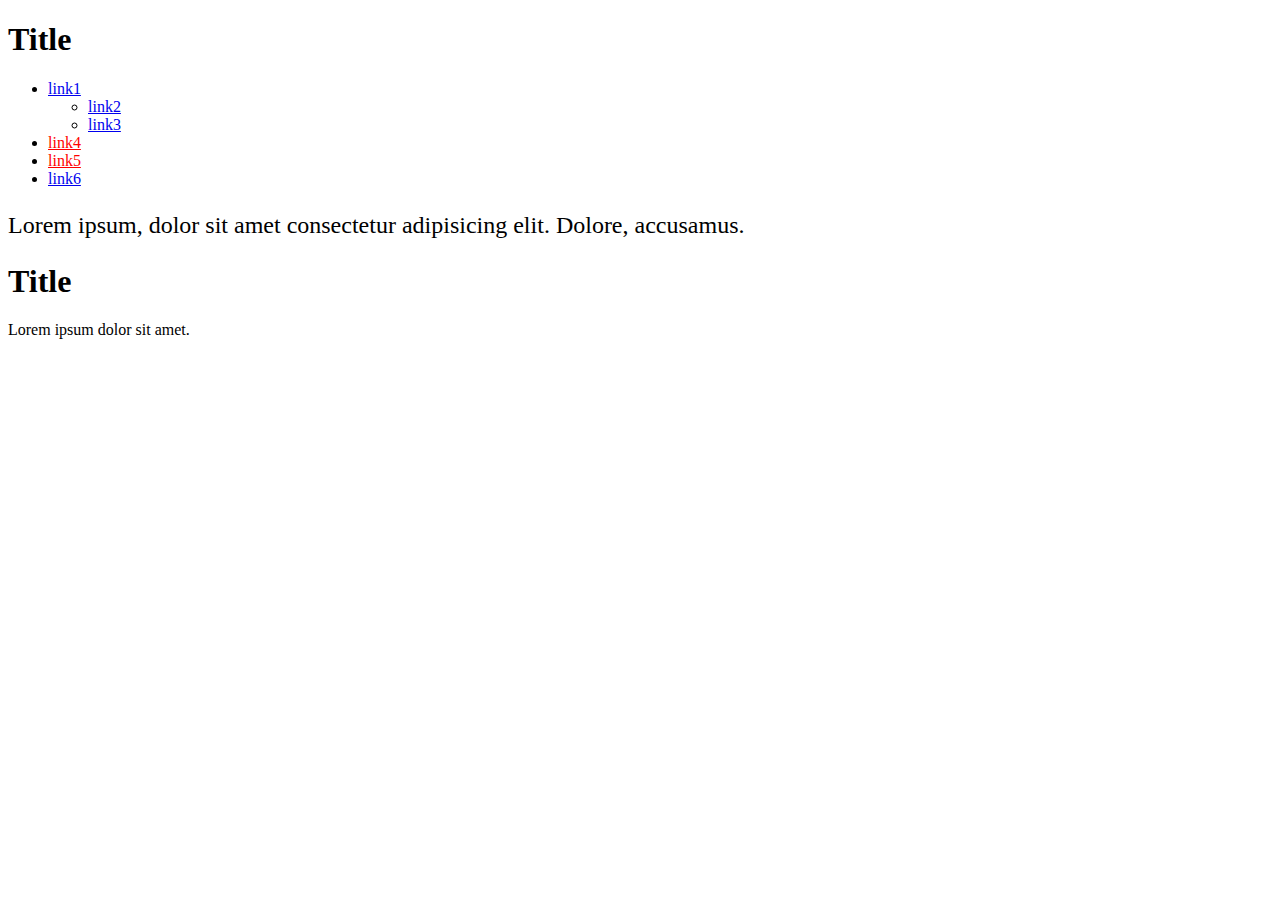
<file: index.html>
<!DOCTYPE html>
<html lang="en">

<head>
    <meta charset="UTF-8">
    <meta name="viewport" content="width=device-width, initial-scale=1.0">
    <title>Document</title>
</head>

<body>
    <div class="holder">
        <h1>Title</h1>
        <ul class="list">
            <li>
                <a href="#">link1</a>
                <ul>
                    <li>
                        <a href="#">link2</a>
                    </li>
                    <li>
                        <a href="#">link3</a>
                    </li>
                </ul>
            </li>
            <li>
                <a style="color: red;" href="https://www.youtube.com/">link4</a>
            </li>
            <li>
                <a style="color: red;" href="https://validator.w3.org/">link5</a>
            </li>
            <li>
                <a href="#">link6</a>
            </li>
        </ul>
        <p style="font-size: 24px;"">
            Lorem ipsum, dolor sit amet consectetur adipisicing elit. Dolore, accusamus.
        </p>
        <h1>Title</h1>
        <p>Lorem ipsum dolor sit amet.</p>
    </div>
</body>
</html>
</file>
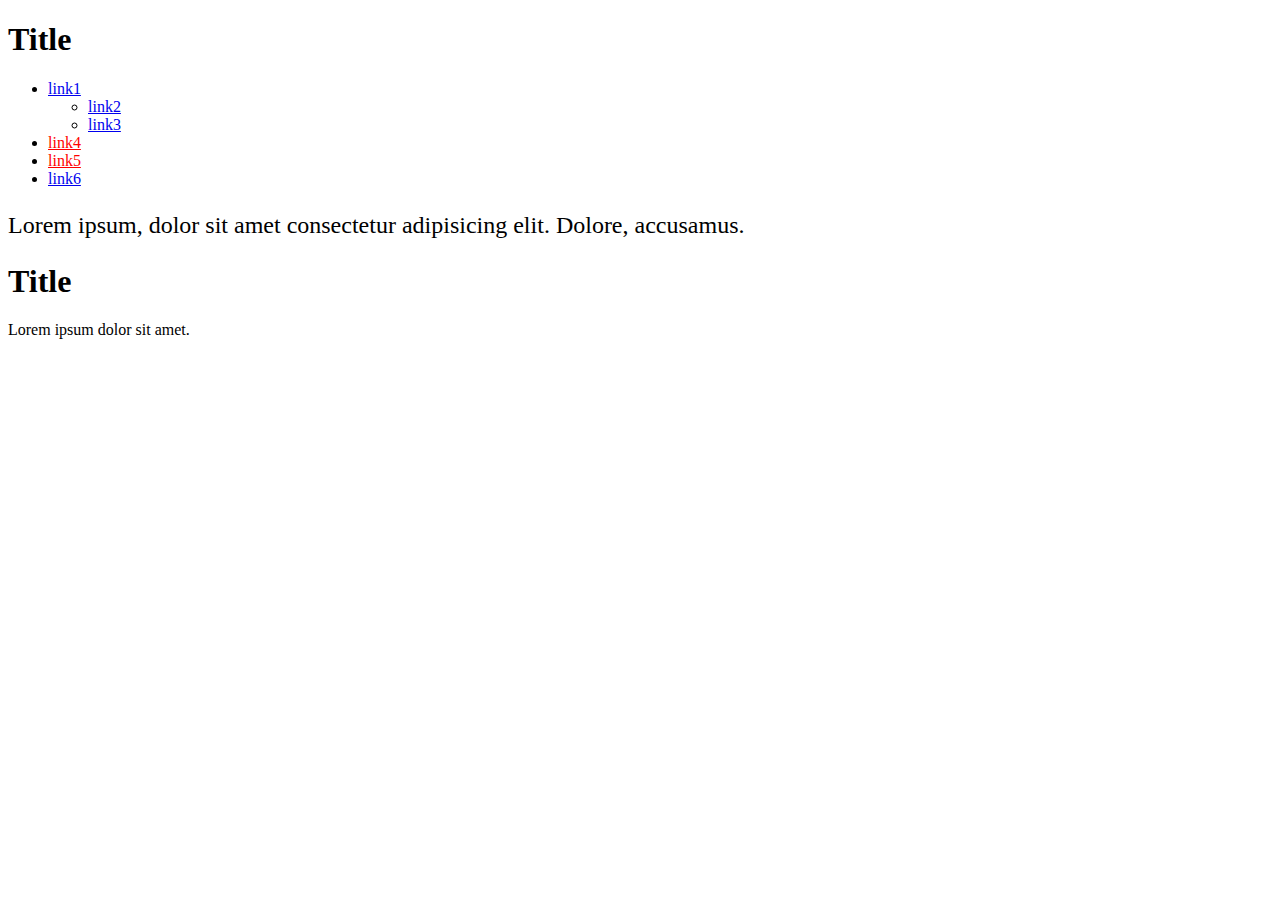
<file: css/index.html>
<!DOCTYPE html>
<html lang="en">
<head>
    <meta charset="UTF-8">
    <meta name="viewport" content="width=device-width, initial-scale=1.0">
    <title>Document</title>
    <link rel="stylesheet" href="./style.css">
</head>
<body>
    <div class="holder">
        <h1>Title</h1>
        <ul class="list">
            <li>
                <a href="#">link1</a>
                <ul>
                    <li>
                        <a href="#">link2</a>
                    </li>
                    <li>
                        <a href="#">link3</a>
                    </li>
                </ul>
            </li>
            <li>
                <a class="link" href="https://www.youtube.com/">link4</a>
            </li>
            <li>
                <a class="link" href="https://validator.w3.org/">link5</a>
            </li>
            <li>
                <a href="#">link6</a>
            </li>
        </ul>
        <p class="p">
            Lorem ipsum, dolor sit amet consectetur adipisicing elit. Dolore, accusamus.
        </p>
        <h1>Title</h1>
        <p>Lorem ipsum dolor sit amet.</p>
    </div>
</body>
</html>
</file>
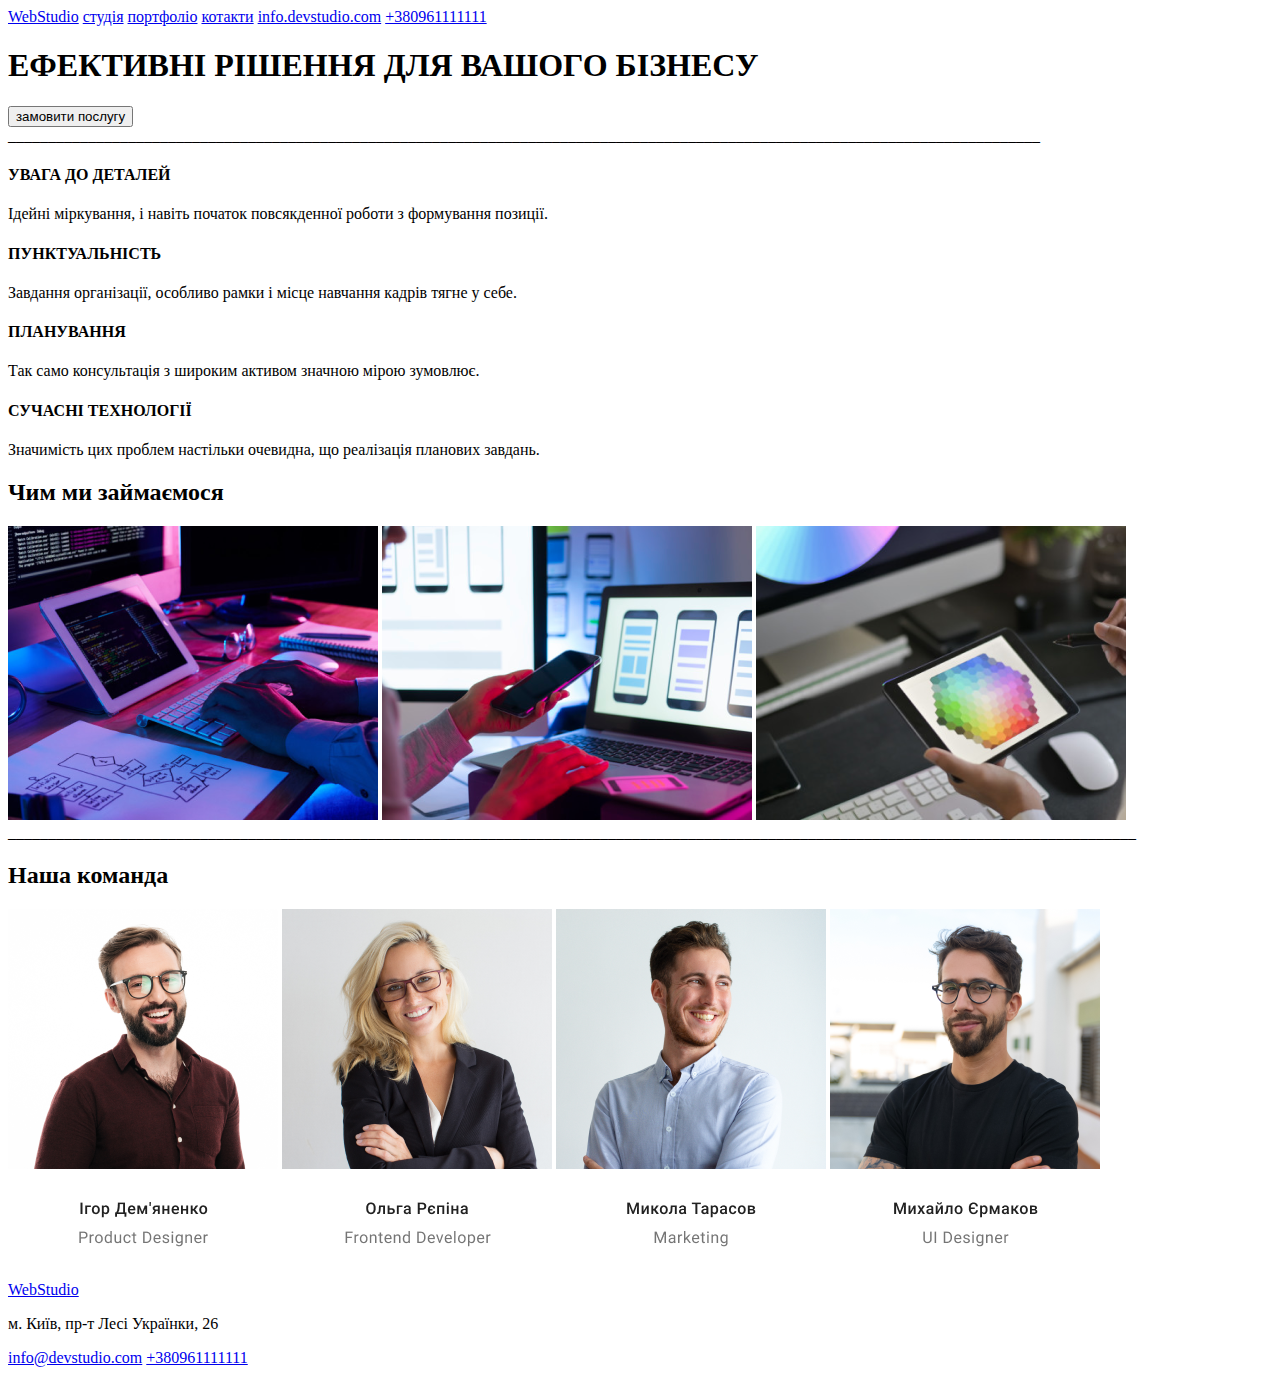
<file: 058a390e-38a5-4045-932e-a34e0716ceaeindex (1).html>
<!DOCTYPE html>
<html lang="en">
<head>
    <meta charset="UTF-8">
    <meta name="viewport" content="width=device-width, initial-scale=1.0">
    <title>WebStudio</title>
</head>
<body>
    <header>
        <a href="./058a390e-38a5-4045-932e-a34e0716ceaeindex (1).html">WebStudio</a>
        <a href="#">студiя</a>
        <a href="./portfolio.html">портфолiо</a>
        <a href="#">котакти</a>
        <a href="mailto:info@devstudio.com">info.devstudio.com</a>
        <a href="tel:+380961111111">+380961111111</a>
    </header>
    <main>
        <h1>ЕФЕКТИВНI РIШЕННЯ ДЛЯ ВАШОГО БIЗНЕСУ</h1>
        <button>замовити послугу</button>
        <div>_________________________________________________________________________________________________________________________________</div>
        <section>
            <h4>УВАГА ДО ДЕТАЛЕЙ</h4>
            <p>Ідейні міркування, і навіть початок повсякденної роботи з формування позиції.</p>
            <h4>ПУНКТУАЛЬНІСТЬ</h4>
            <p>Завдання організації, особливо рамки і місце навчання кадрів тягне у себе.</p>
            <h4>ПЛАНУВАННЯ</h4>
            <p>Так само консультація з широким активом значною мірою зумовлює.</p>
            <h4>СУЧАСНІ ТЕХНОЛОГІЇ</h4>
            <p>Значимість цих проблем настільки очевидна, що реалізація планових завдань.</p>
        </section>
        <section>
            <h2>Чим ми займаємося</h2>
<img src="./box 1.png" alt="programming" width="370" height="294" title="programming">
<img src="./img.png" alt="front-end" width="370" height="294" title="front-end">
<img src="./img (1).png" alt="designing" width="370" height="294" title="designing">
        </section>
        <div>_____________________________________________________________________________________________________________________________________________</div>
        <section>
            <h2>Наша команда</h2>
<img src="./team card 1.png" alt="product designer" width="270" height="368">
<img src="./team card 2.png" alt="front-end developer"  width="270" height="368">
<img src="./team card 3.png" alt="marketing"  width="270" height="368">
<img src="./team card 4.png" alt="UI designer"  width="270" height="368">
        </section>
    </main>
    <footer>
        <a href="./058a390e-38a5-4045-932e-a34e0716ceaeindex (1).html">WebStudio</a>
        <p>м. Київ, пр-т Лесі Українки, 26</p>
        <a href="mailto:info&#64;devstudio.com">info@devstudio.com</a>
        <a href="tel:+380961111111">+380961111111</a>
    </footer>
</body>
</html>
</file>
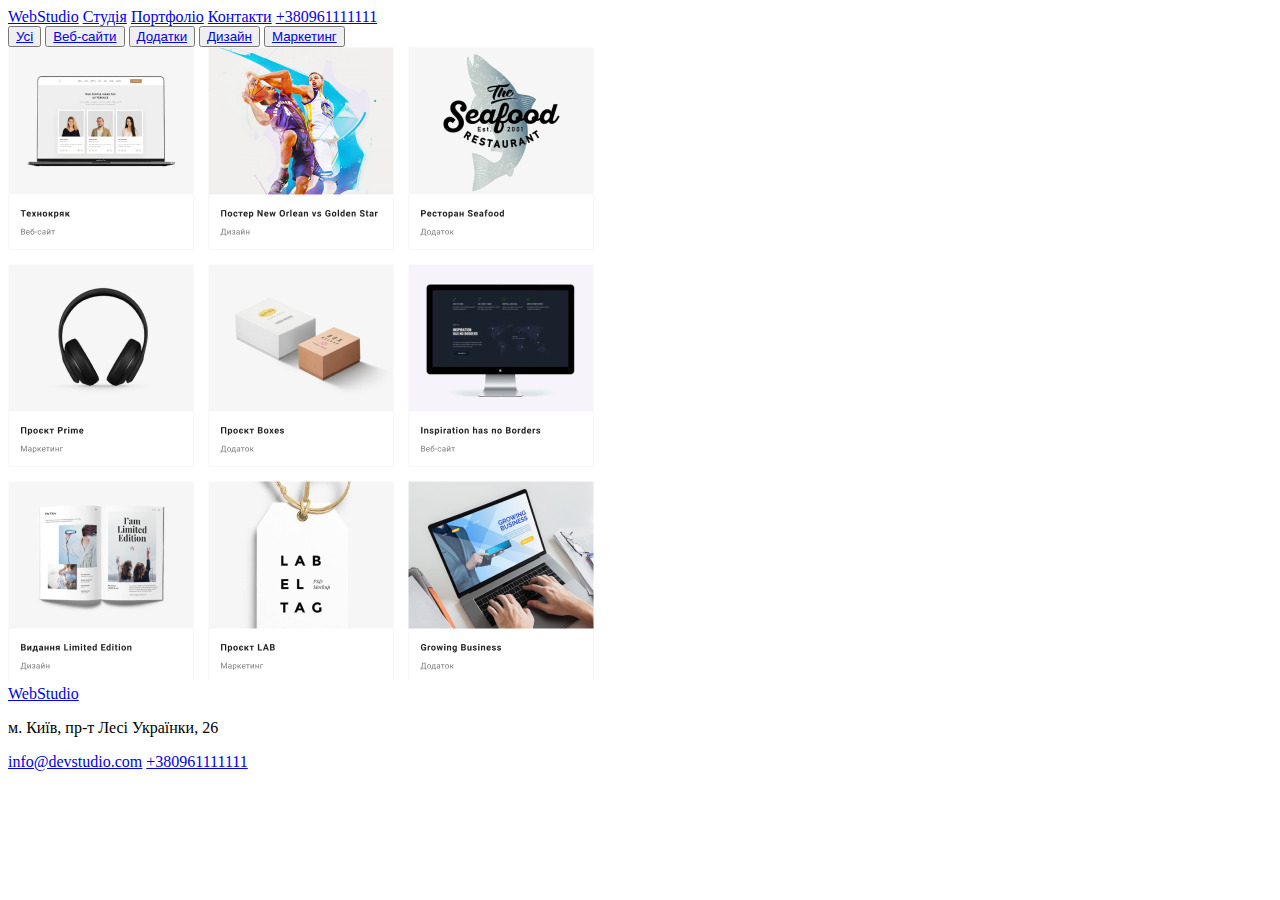
<file: portfolio.html>
<!DOCTYPE html>
<html lang="en">
<head>
    <meta charset="UTF-8">
    <meta name="viewport" content="width=device-width, initial-scale=1.0">
    <title>Document</title>
</head>
<body>
    <header>
        <a href="./058a390e-38a5-4045-932e-a34e0716ceaeindex (1).html">WebStudio</a>
        <a href="#">Студія</a>
        <a href="./portfolio.html">Портфоліо</a>
        <a href="#">Контакти</a>
        <a href="mailto:info&#64;devstudio.com"></a>
        <a href="tel:+380961111111">+380961111111</a>
    </header>



    <main>
        <section>
        <button type="button"><a href="#">Усі</a></button>
        <button type="button"><a href="#">Веб-сайти</a></button>
        <button type="button"><a href="#">Додатки</a></button>
        <button type="button"><a href="#">Дизайн</a></button>
        <button type="button"><a href="#">Маркетинг</a></button>
        </section>
        <img src="./Снимок.PNG" alt="Портфоліо">
    </main>
    <footer>
        <a href="./058a390e-38a5-4045-932e-a34e0716ceaeindex (1).html">WebStudio</a>
        <p>м. Київ, пр-т Лесі Українки, 26</p>
        <a href="mailto:info&#64;devstudio.com">info@devstudio.com</a>
        <a href="tel:+380961111111">+380961111111</a>
    </footer>
</body>
</html>
</file>
<file: css/style.css>
.link {
    color: red;    
}

.p {
    font-size: 24px;
}
</file>
